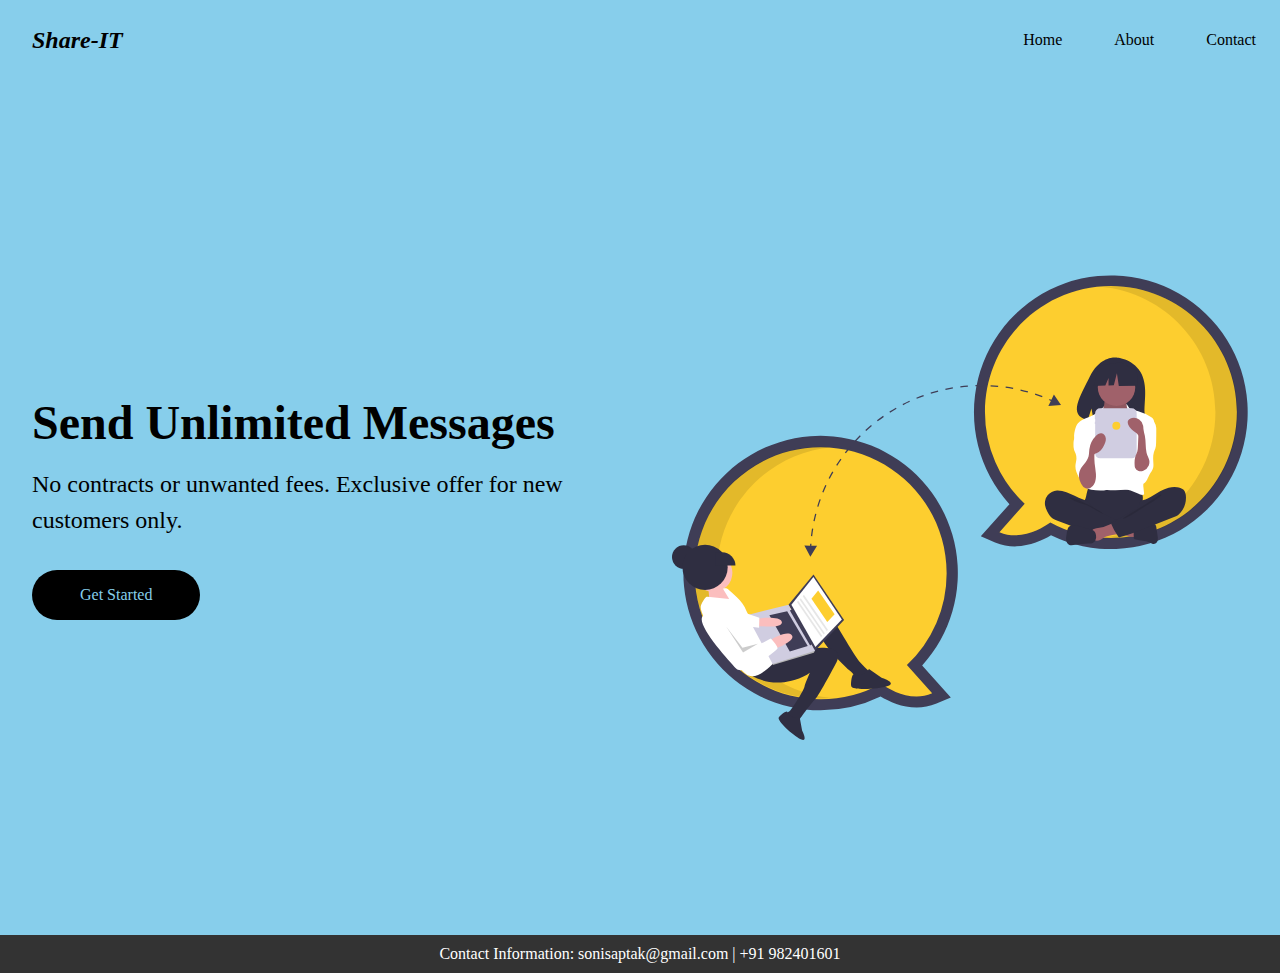
<file: task1/index.html>
<!DOCTYPE html>
<html lang="en">
  <head>
    <title>Document</title>
    <link rel="stylesheet" href="style.css" />
  </head>
  <body>
    <nav>
      <div class="logo">Share-IT</div>
      <div class="nav-items">
        <a href="/">Home</a> <a href="/">About</a> <a href="/">Contact</a>
      </div>
    </nav>
    <section class="hero">
      <div class="hero-container">
        <div class="column-left">
          <h1>Send Unlimited Messages</h1>
          <p>
            No contracts or unwanted fees. Exclusive offer for new customers
            only.
          </p>
          <button>Get Started</button>
        </div>
        <div class="column-right">
          <img
            src="./image.svg"
            alt="illustration
        "
            class="hero-image"
          />
        </div>
      </div>
    </section>
    <footer>
      <p>Contact Information: sonisaptak@gmail.com | +91 982401601</p>
  </footer>
  </body>
</html>
</file>
<file: task1/style.css>
* {
  box-sizing: border-box;
  margin: 0;
  padding: 0;
  font-family: 'Trebuchet MS';
}

nav {
  height: 80px;
  background: #87ceeb;
  display: flex;
  justify-content: space-between;
  align-items: center;
  padding: 0rem calc((100vw - 1300px) / 2);
}

.logo {
  color: #000;
  font-size: 1.5rem;
  font-weight: bold;
  font-style: italic;
  padding: 0 2rem;
}

nav a {
  text-decoration: none;
  color: #000;
  padding: 0 1.5rem;
}

nav a:hover {
  color: #fff;
}

.hero {
  background: #87ceeb;
}

.hero-container {
  display: grid;
  grid-template-columns: 1fr 1fr;
  height: 95vh;
  padding: 3rem calc((100vw - 1300px) / 2);
}

.column-left {
  display: flex;
  flex-direction: column;
  justify-content: center;
  align-items: flex-start;
  color: #000;
  padding: 0rem 2rem;
}

.column-left h1 {
  margin-bottom: 1rem;
  font-size: 3rem;
}

.column-left p {
  margin-bottom: 2rem;
  font-size: 1.5rem;
  line-height: 1.5;
}

button {
  padding: 1rem 3rem;
  font-size: 1rem;
  border: none;
  color: #87ceeb;
  background: #000;
  cursor: pointer;
  border-radius: 50px;
}

button:hover {
  background: #fff;
  color: #000;
}

.column-right {
  display: flex;
  justify-content: center;
  align-items: center;
  padding: 0rem 2rem;
}

.hero-image {
  width: 100%;
  height: 100%;
}
footer {
  background-color: #333;
  color: white;
  padding: 10px;
  text-align: center;
  margin-top: 0px;
}

footer p {
  margin: 0;
}
@media screen and (max-width: 768px) {
  .hero-container {
    grid-template-columns: 1fr;
  }
}
</file>
